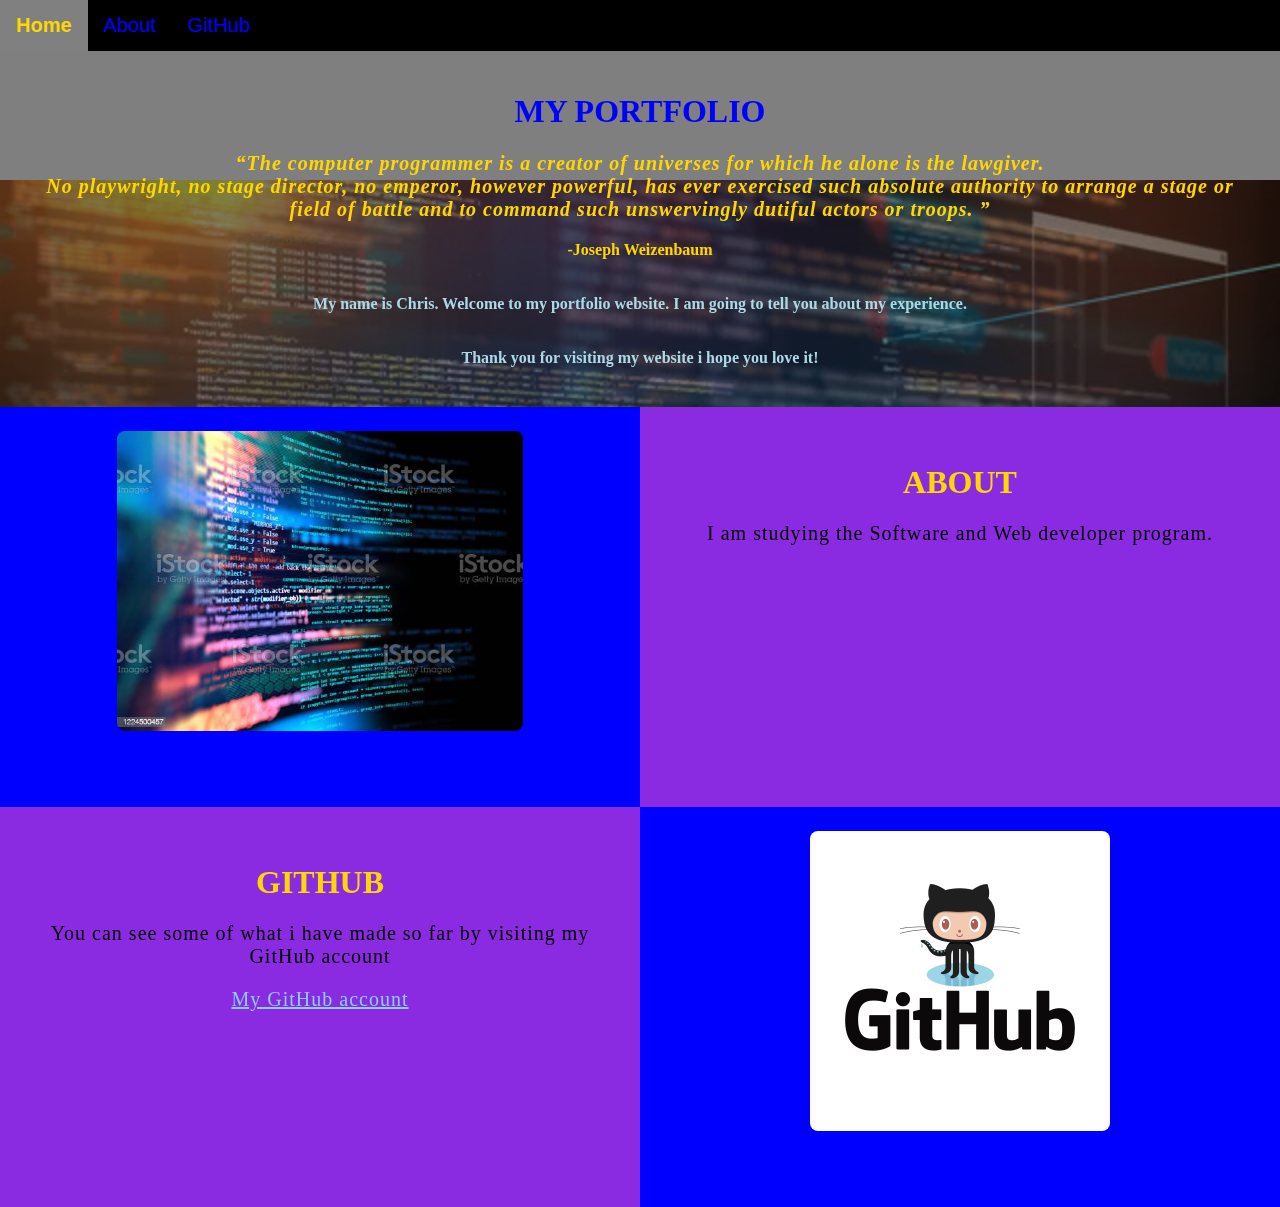
<file: index.html>
<!DOCTYPE html>
<html>
    <!--Head-->
    <head>
        <meta charset="UTF-8">
        <meta name="viewport" content="width=device-width" />
        <title>Chris</title>
        <link rel="stylesheet" type="text/css" href="CSS777.css">
    </head>

    <!--Body-->
    <body class="Background">
        
        <!--Navbar-->
        <div class="Navbar">
            <a class="active" href="#Home">Home</a>
            <a href="#About">About</a>
            <a href="#GitHub">GitHub</a>
        </div>

        <!--Breaks inserted to add space between navbar and the first heading-->
        <br>
        <br>

        <!--Background video-->
        <div id="Home">
            <video autoplay muted loop id="Coding_Video">
                <source src="Coding video for my Website.mp4" type="video/mp4">
                <!--Display message if video fails to run-->
                Your browser does not support HTML5 video.
            </video>
        </div>

        <!--Video text-->
        <div class="Video_Text">
            <h1 class="Gold-text">My Portfolio</h1>
            <strong>
                <p class="center">
                    <q>The computer programmer is a creator of universes for which he alone is the lawgiver.
                        <br>No playwright, no stage director, no emperor, however powerful, has ever exercised such absolute authority to arrange a stage or
                        <br>field of battle and to command such unswervingly dutiful actors or troops.
                    </q>
                    <br> <div class="Gold"> -Joseph Weizenbaum </div>
                    <br>
                    <br> <div class="center1">My name is Chris. Welcome to my portfolio website. I am going to tell you about my experience.</div>
                    <br>
                    <br>  <div class="center2"> Thank you for visiting my website i hope you love it! </div>
                </p>
            </strong>
        </div>

        <!--About section-->
        <div class="Row" id="About">
            <!--Left column-->
            <div class="Column_2">
                <img src="Coding_image_for_my_Website.jpg" alt="Picture of Coding">
            </div>

            <!--Right column-->
            <div class="Column_1">
                <h1>About</h1>
                <p text-center>
                    I am studying the Software and Web developer program. 
                    <br>
                </p>
            </div>
        </div>

        <!--GitHub section-->
        <div class="Row" id="GitHub">
            <!--Left column-->
            <div class="Column_1">
                <h1>GitHub</h1>
                <p>
                    You can see some of what i have made so far by visiting my GitHub account
                    <br>
                    <p class="center"><a href="https://github.com/COBRAHALOLEAFSPEACELOVE7/HTML-and-CSS-Projects" target="_blank">My GitHub account</a></p>
                </p>
            </div>
            <!--Right column-->
            <div class="Column_2">
                <a href="https://github.com/COBRAHALOLEAFSPEACELOVE7/HTML-and-CSS-Projects" target="_blank"><img src="GitHub.png" alt="GitHub Logo"></a>
            </div>
        </div>
</file>
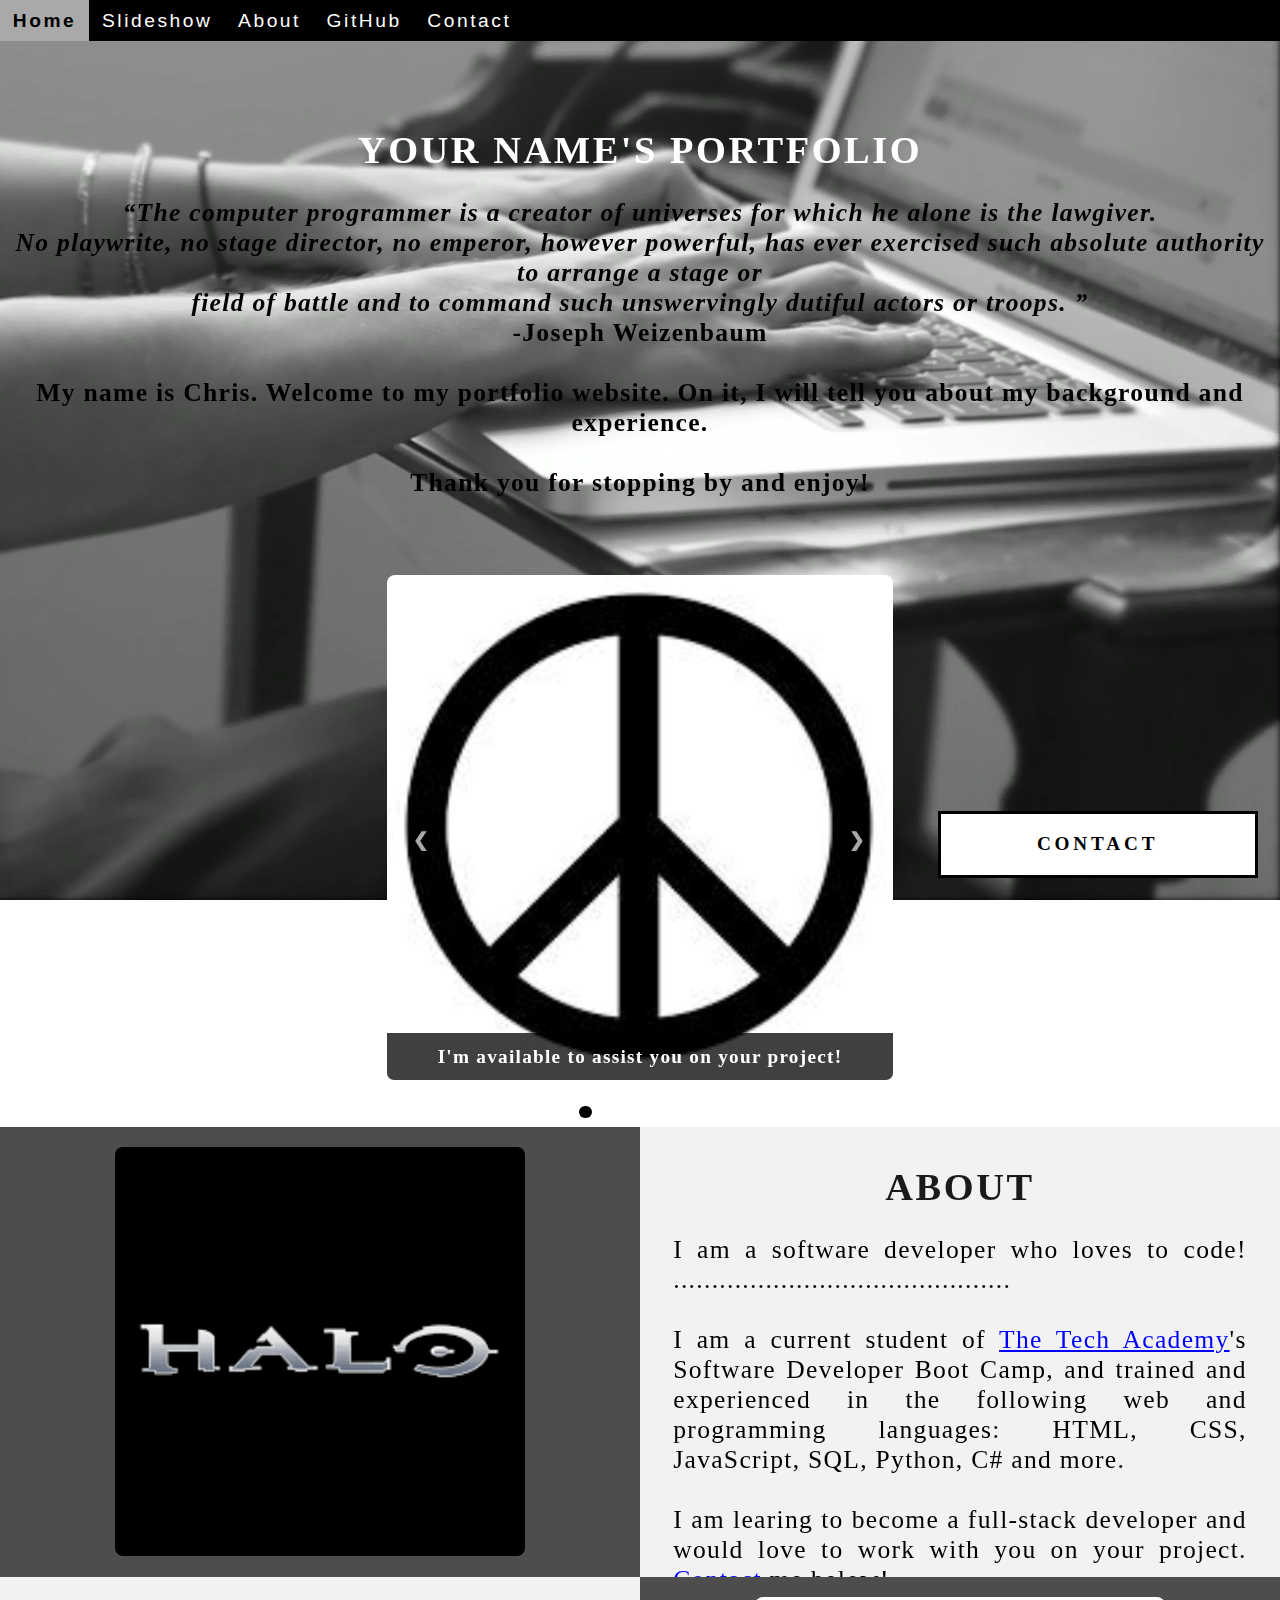
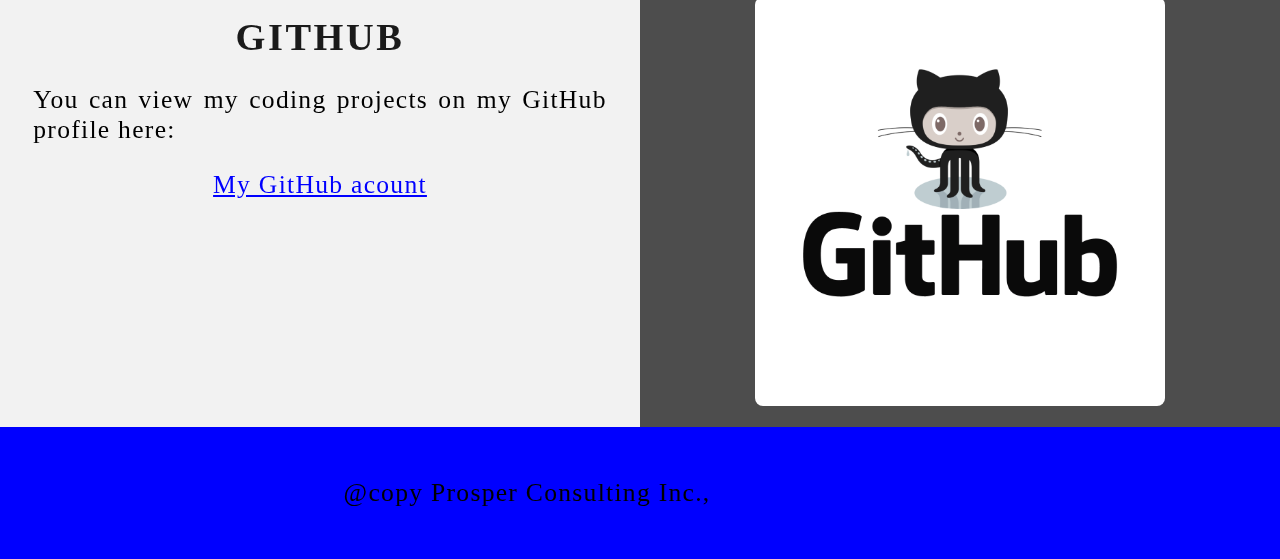
<file: Portfolio Website/index.html>
<!DOCTYPE html>
<html>


    <!-- Head -->
    <head>
        <meta charset="UTF-8">
        <neta name="viewport" content="width=device-width" />
        <title>My Portfolio Website</title>
        <link rel="shortcut icon" type="img/jpg" href="images/coding_icon.png">
        <link rel="stylesheet" type="text/css" href="Portfolio Website.css">
    </head>


    <!-- Body -->
    <body class="Background">


        <!-- Navbar -->
        <div class="Navbar">
            <a class="active" href="#Home">Home</a>
            <!-- New section added -->
            <a href="#Slideshow">Slideshow</a>
            <a href="#About">About</a>
            <a href="#GitHub">GitHub</a>
            <!-- Onclick and ondblclick functions added to open and close the contact form -->
            <a onclick="openForm()" ondblclick="closeForm()" class="contact">Contact</a>
        </div>

        <!-- Background video -->
        <div id="Home">
            <video autoplay muted loop id="Typing_Video">
                <source src="images/video/Typing.mp4" type="video/mp4">
                <!-- Display message if video fails to run -->
                Your browser does not support HTML5 video.
            </video>
        </div>

        <!-- Video text -->
        <div class="Video_Text">
            <h1 class="white-text">Your Name's Portfolio</h1>
            <strong>
                <p class="center">
                    <q>The computer programmer is a creator of universes for which he alone is the lawgiver.
                        <br>No playwrite, no stage director, no emperor, however powerful, has ever exercised such absolute authority to arrange a stage or
                        <br>field of battle and to command such unswervingly dutiful actors or troops.
                    </q>
                    <br> -Joseph Weizenbaum<br>
                    <br>
                    My name is Chris. Welcome to my portfolio website. On it, I will tell you about my background and experience.
                    <br>
                    <br>Thank you for stopping by and enjoy!
                </p>
            </strong>
        </div>

        <!-- Slideshow section added -->
        <div id="Slideshow">
            <div id="Slideshow_Background">
                <div id="Slideshow_Container">
                    <!-- Slide 1 of 6 -->
                    <div class="mySlides fade">
                        <img class="Slideshow_Images" src="images/Picture 1.jpg" alt="Picture of yourself">
                        <div class="text">I'm available to assist you on your project!</div>
                    </div>
                    <!-- Slide 2 0f 6 -->
                    <div class="mySlides fade">
                        <img class="Slideshow_Images" src="images/HTML_CSS_and_JavaScript.jpeg" alt="HTML, CSS, and JS logos">
                        <div class="text">I am in School learing to become a full-stack Software and Webdeveloper,<br> trained in:<br>HTML, CSS, JavaScript,</div>
                    </div>
                    <!-- Slide 3 of 6 -->
                    <div class="mySlides fade">
                        <img class="Slideshow_Images" src="images/Python.png" alt="Python logo">
                        <div class="text">the popular programming language Python,</div>
                    </div>
                    <!-- Slide 4 of 6 -->
                    <div class="mySlides fade">
                        <img class="Slideshow_Images" src="images/C_Sharp_and_Dot_NET.png" alt="C# logo">
                        <div class="text">C#, .NET Framework, ASP.NET, MVC, </div>
                    </div>
                    <!-- Slide 5 of 6 -->
                    <div class="mySlides fade">
                        <img class="Slideshow_Images" src="images/SQL_and_Database.jpg" alt="SQL logo">
                        <div class="text">back end development, databases and SQL.</div>
                    </div>
                    <!-- Slide 6 of 6 -->
                    <div class="mySlides fade">
                        <img class="Slideshow_Images" src="images/Picture 2.jpg" alt="Replace with a picture of your choosing">
                        <div class="text"><a class="white-text contact" onclick="openForm()">Contact me now!</a></div>
                    </div>
                    <!-- Previous and next buttons -->
                    <a class="Previous" onclick="plusSlides(-1)">&#10094;</a>
                    <a class="Next" onclick="plusSlides(1)">&#10095;</a>
                </div>
                <br> <!-- Adds a space between the slideshow imgaes and the dots -->

                <!-- Slideshow dots (these are another way for users to navigate through the slideshow) -->
                <div style="text-align: center">
                    <span class="dot" onclick="currentSlide(1)"></span>
                    <span calss="dot" onclick="currentSlide(2)"></span>
                    <span class="dot" onclick="currentSlide(3)"></span>
                    <span class="dot" onclick="currentSlide(4)"></span>
                    <span class="dot" onclick="currentSlide(5)"></span>
                    <span class="dot" onclick="currentSlide(6)"></span>
                </div>
            </div>
        </div>

        <!-- About section -->
        <div class="Row" id="About">
            <!-- Left column -->
            <div class="Column_2">
                <img src="images\Picture 3.png" alt="Replace with a picture of your choosing">
            </div>
            <!-- Right column -->
            <div class="Column_1">
                <h1>About</h1>
                <p>
                    I am a software developer who loves to code! ............................................
                    <br>
                    <br>I am a current student of <a href="https://www.learncodinganywhere.com" target="_blank">The Tech Academy</a>'s Software Developer Boot Camp, and trained and
                    experienced in the following web and programming languages: HTML, CSS, JavaScript, SQL, Python, C# and more.
                    <br>
                    <br>I am learing to become a full-stack developer and would love to work with you on your project. <a onclick="openForm()" class="contact">Contact</a> me below!
                </p>
            </div>
        </div>

        <!-- GitHub section -->
        <div class="Row" id="GitHub">
            <!-- Left column_1 -->
            <div class="Column_1">
                <h1>GitHub</h1>
                <p>You can view my coding projects on my GitHub profile here:
                    <br>
                    <p class="center"><a href=https://github.com/COBRAHALOLEAFSPEACELOVE7?tab=projects target="_blank">My GitHub acount</a></p>
                </p>
            </div>
            <!-- Right column -->
            <div class="Column_2">
                <a href=https://github.com/COBRAHALOLEAFSPEACELOVE7?tab=projects target="_blank"><img src="images/GitHub.png"></a>
            </div>
        </div>

        <!-- Contact form -->
        <div id="Contact">
            <button onclick="openForm()" class="Pop_Up_Button">CONTACT</button>
            <div class="form-popup" id="myForm">
                <form action="https://formspree.io/info@learncodinganywhere.com" method="POST" class="form-container"><!-- Here we are using a free online service from
https://formspree.io/ to send our contact form to an email address of our choosing - note: it will not run unless live on the internet, you have to push it to your online
website first -->

                    <h1>Contact</h1>
                    <label for="name"><br>Name</br></label>
                        <input type="text" placeholder="Type your name here" name="name" required>
                    <label for="phone"><br>Phone</br></label>
                        <input type="text" placeholder="Type your phone number here" name="phone">
                    <label for="email"><br>Email</br></label>
                        <input type="text" placeholder="Type your email address here" name="email" required>
                    <label for="message"><br>Message</br></label>
                        <input tyoe="text" placeholder="Type your message here" name="message">

                    <button type="submit" class="btn">SUBMIT</button>
                    <button type="button" class="btn cancel" onclick="closeForm()">CLOSE</button>
                </form>
            </div>
        </div>

        <!-- Footer section -->
        <footer>
            <p class="center">@copy Prosper Consulting Inc., <a href="https://www.learncodinganywhere.com/" target="_blank">The Tech Academy</a></p>
        </footer>
        <script src="Portfolio Website.js"></script>
    </body>
</html>
</file>
<file: CSS777.css>
/***** GENERAL STYLING *****/
/* Body */
body {
    margin: 0%  /* This ensures our site displays all the way to the edge of the browser screen */
}

/* Heading 1 elements */
h1 {
    text-transform: uppercase; /* Capitalizing all h1 headings */
    font-family: "Trebuchet MS", Optima; /* Sets the font family of all h1 headings */
    text-align: center; /* Centering all h1 elements */
    margin-top: 3%; /* Adds a small margin above h1 elements */
    color: Gold; 
}

/* Heading 1 element hover effect */
h1:hover {
    filter: grayscale(5%); /* Adds a slightly gray filter to the h1 headings when hovered over */
    transform: scale(1.1); /* When the h1 elements are hovered over they increase in size by 1.1 */
    transition: transform 1s; /* This causes the transformation to last 1 second */
}

/* Styling for portfolio title text */
.Gold-text {
    color: Blue; /* This is used to change the color of the portfolio title text */
}

/* Paragraph elements */
p {
    font-family: Perpetua, Rockwell Extra Bold;
    text-align: justify; /* Justify text within paragraph elements */
    letter-spacing: 1px; /* This expands the text slightly */
    font-size: 20px;
    padding-left: 20px; /* Adds padding to the left of the paragraph element */
    padding-right: 20px; /* Adds padding to the right of the paragraph element */
}

p {text-align: center;}

/* Paragraph element hover effect */
p:hover {
    transition: transform 1s; /* This makes the transform effect last 1 second */
	transform: scale(1.01); /* This makes the paragraphs increase slightly in size when hovered over */
}

/* Center class - this applies to all elements with the class "center" */
.center {
    text-align: center; /* This center aligns the text */
}

/* Center class hover effect - This only affects the quote, github link, and footer */
.center:hover {
    transition: transform 2s; /* This makes the transform effect last 2 seconds */
    transform: scale(1.1); /* This makes the elements with class "center" increase in size by 1.1 when hovered over */
}

.center1{
    text-align: center;
    Color:LightBlue
}

/* Anchor elements */
a {
    color: lightskyblue; /* This ensures all links are lightskyblue */
}

/* Quotation elements */
q {
    font-style: italic; /* This makes the quote italicized */
    Color:Gold
}

.Gold{
    Color:Gold;
    Text-Align: center
    
}

.center2{
    text-align: center;
    Color: LightBlue
}

/* Image elements */
img {
    border-radius: 8px; /* Gives all images slightly rounded corners */
    max-width: 100%; /* Ensures all images stay within the width of their container */
    height: 300px; /* Sets the height of all images */
    display: block; /* By specifying block display we can ensure our images are able to be centered */
    margin-left: auto; /* In combination with "margin-right: auto" this centers all images */
    margin-right: auto;
}


/* Image element hover effects */
img:hover {
    transition: transform 1s; /* Transition lasts 1 second */
	transform: scale(1.1); /* Image is increased slightly when hovered over */
}

/* The @media rule is used in media queries to apply different styles for different media/types of devices */
/* On screens 576px and smaller the images will be 100px tall and centered vertically in the column */
@media screen and (max-width: 576px) {
    img {
        height: 100px;
        margin-top: 150px;
    }
}

/* Styling for footer element */
footer {
    padding: 2%; /* This gives the footer padding that is equal to 2% of the width of the element's area */
    background-color: white;
}
/***** END OF GENERAL STYLING *****/

/***** NAVBAR STYLING *****/
.Navbar {
    overflow: hidden; /* This ensures that any content that overflows beyond the boundary of our nav bar is not displayed */
    background-color: black; /* This colors the navbar black */
    position: fixed; /* This keeps the navbar at the top of the screen as we scroll */
    top: 0; /* This ensures no space is displayed above the navbar */
    width: 100%; /* This makes the navbar span the entire width of the page */
    z-index: 1; /* This ensures other elements don't display over the navbar */
    -webkit-animation: moveNav 5s; /* This applies the moveNav animation below for Safari 4.0 - 8.0 */
    animation: moveNav 5s; /* This applies the moveNav animation for all other browsers */
}

/* moveNav animation effect for moving the nav bar in from the left of the screen */
@keyframes moveNav {
    from {left: -100vw;} /* The navbar is starting off screen to the left */
    to {left: 0vw;} /* This moves the navbar into place on the screen */
}

/* Navbar links */
.Navbar a {
    float: left; /* This specifies that the text floats on the left on the navbar */
    display: block; /* This ensures that other text will be displayed on the same line or row, instead of a new line */
    color: Blue; /* This is the font color for text on our navbar */
    padding: 14px 16px; /* This adds padding around our text */
    text-decoration: none; /* This gets rid of the underlines under the text on our navbar */
    font-family: Avant Garde, Helvetica; /* This specifies the font family for text on our navbar */
    font-size: 20px; /* This specifies the font size for text on our navbar */
    text-align: center; /* This centers the text within its container */
    position: relative; /* This sets the text relative to its normal positioning, allowing us to use the animation below */
    -webkit-animation: moveNavText 5.75s; /* Animation for Safari 4.0 - 8.0 */
    animation: moveNavText 5.75s; /* Applies the moveNavText animation for 5.75s */ 
}

/* moveNavText animation effect for moving the navbar text from above the view to the navbar */
@keyframes moveNavText {
    from {top: -100vw;} /* This sets the navbar text 100% above the viewport */
    to {top: 0vw;} /* This lowers the navbar text onto the navbar */
}

/* Screens 576px and smaller will display navbar links equally distributed */
@media screen and (max-width: 576px) {
    .Navbar a{
        width: 25%; /* This makes each link take up 1/4 of the navbar */
        font-size: 12px;
    }
}

/* Navbar hover effects */
.Navbar a:hover {
    background-color: Blue; /* Defines the background color that will display when you hover over the link */
    color: Gold; /* This defines the font color that will display when navbar a elements are hovered over */
    font-weight: bold; /* This makes the text on the navbar bold when hovered over */
}

/* Navbar home button */
.Navbar a.active { /* This targets the a element on the navbar with the "active" class */
    background-color: Gray;
}
/***** END OF NAVBAR STYLING *****/

/***** VIDEO STYLING *****/
/* Formatting for background video */
#Coding_Video {
    position: fixed; /* This fixes the video to the page */
    right: 0; /* This ensures there is no space between the edge of the video and the edge of the page */
    bottom: 0; /* This ensures no space between the bottom of the video and the bottom of the page */
    min-width: 100%; /* This ensures the video is displayed across the full width of the page */
    z-index: -1; /* This places the video behind the other elements on the page */
}

/* Screens that are 576px and smaller will not display the background video */
@media screen and (max-width: 576px) {
    #Coding_Video {
        display: none;
    }
}

/* Texts over the video */
.Video_Text {
    background: rgba(0, 0, 0, 0.5); /* This provides a semi-transparent background for the text to sit over */
    color: white; /* Makes the font color white */
    width: 100%; /* Ensures the video-text container fills the width of the video */
    padding: 20px; /* This adds padding around the video-text container so that the background goes slightly beyond the text */
    position: relative; /* This sets the text relative to its normal positioning, allowing us to use the animation below */
    -webkit-animation: moveVideoText 5.75s;
    animation: moveVideoText 5.75s;
}

/* This animation effect causes the overlay video text to move up from the bottom of the page upon page load */
@keyframes moveVideoText {
    from {top: -100vw;} /* This sets the position of the video text to above the viewport */
    to {top: 0vw;} /* This moves the video text to the normal positioning on the viewport */
}
/***** END OF VIDEO STYLING *****/

/***** TABLE STYLING -  this section covers the styling of the columns and rows within the table *****/
* { /* The asterisk is a universal selector that applies this effect to all elements on the page */
    box-sizing: border-box; /* This creates a box with a border within which we will place most of our text */
} 

.Column_1 {
    float: left;
    width: 50%; /* This ensures the column takes up half of the page width */
    padding: 10px;
    padding-top: 3%; /* This ensures there is space between the top of the column and our headings */
    height: 400px; /* This sets the height of the column to 400px -  this may need to be adjusted depending on the text you enter */
    background-color: blueviolet; /* Sets the background color of the columns with class Column_1 */
}

/* Screens 576px and smaller will display a scroll bar if the text overflows the column height */
@media screen and (max-width: 576px) {
    .Column_1 {
        overflow: auto;
    }
}

.Column_2 {
    float: left;
    width: 50%;
    padding: 10px;
    padding-top: 1.9%;
    height: 400px;
    background-color: blue;
}

/* This class is applied to the columns in the final row, overriding the height and padding to provide more room for the contact form  while keeping the rest of the formatting from Column_1 or Column_2 */
.Column_tall {
    padding-top: 3.5%;
    height: 450px;
}

/* This inserts something after the content of selected elements (in this case the elements with class "Row") */
.Row:after {
	content: ""; /* By leaving this blank, we are allowing the footer (covered lower down) to be displayed - removing it makes the footer overwrite a column */
	display: table; /* The display property specifies the type of display behavior; the table value tells the browser to treat the element as a table */
	clear: both; /* This clears any other elements from floating on the left or the right of an element */
}
/***** END OF TABLE STYLING *****/
</file>
<file: Portfolio Website/Portfolio Website.css>
/***** GENERAL STYLING *****/

/*Affects entire document */
html {
    scroll-behavior: smooth; /* This ensures that the page scrolling is smooth when the buttons on the nav bar is clicked */
}

/* Body */
body {
    margin: 0%; /* This ensures our site displays all the way to the edge of the browser scren */
    opacity: 1; /* This and transition affect the page loading fade in effect */
    transition: 3s opacity; /* This causes a 3 second fade in */
    letter-spacing: .2vw; /* vw is a relative measurement, 1vw is equal to 1% of the viewport width */
    font-family: Avant Garde, Helvetica;
    font-size: 1.5vw;
    overflow-x: hidden; /* This prevents the horizontal scroll bar from appearing when the quote is hovered */
    user-select: none; /* This prevents the text on the webpage from being highlighted by the user */
}

/* This section contributes to the fade effect for the page that occurs whn the page is loaded */
body.fade-out {
    opacity: .1; /* This sets the level of opacity at the start of page load */
}

/* Heading 1 elements */
h1 {
    text-transform: uppercase; /*capitalizing all h1 headings */
    font-family: "Trebuchet MS", Optima; /* Sets the font family of all h1 headings */
    text-align: center; /* Centering all h1 elements */
    margin-top: 3%; /* Adds a small margin above h1 elements */
    color: #1a1a1a;
}

/* Heading 1 element hover effect */
h1:hover {
    filter: grayscale(5%); /* Adds a slightly gray filter to the h1 headings when hovered over */
    transform: scale(1.1); /* When the h1 elements are hovered over they increase in size by 1.1 */
    transition: transform 1s; /* This causes the transition to last 1 second */
}

/* Styling for Portfolio Title Text */
.white-text {
    color: #fff;/* This is used to change the color of the Portfolio Title Text */
    padding-top: 10vh; /* Adds padding (equal to 10% of the viewport height) to the top of the Portfolio Title Text */
}

/* Paragraph elements */
p {
    font-family: Perpetua, Rockwell Extra Bold;
    text-align: justify; /* This justifies the text within paragraph elements */
    letter-spacing: .1vw; /* This expands the text slightly */
    font-size: 2.5vw; /* Relative font sizing equal to 2.5% of the viewport width */
    padding-left: 1vw; /* Relative padding equal to 1% of the viewport width */
    padding-right: 1vw; /* Relative padding equal to 1% of the viewport width */
}

/* Paragraph element hover effect */
p:hover {
    transition: transform 1s; /* This makes the transform effect last 1 second */
        transform: scale(1.01); /* This makes the paragraphs increase slightly in size when hovered over */
}

/* Center class - this applies to all centered text */
.center {
    text-align: center; /* This center aligns the text */
}

/* Center align elements hover effect - This only affects the quote, github link, and footer */
.center:hover {
    transition: transform 2s; /* This makes the transform effect last 2 seconds */
    transform: scale(1.1); /* This makes the elements with the class "center" increase in size by 1.1 when hovered over */
}

/* Anchor elements */
a {
    color: blue; /* This ensures all links are blue */
    cursor: pointer; /* This ensures all links change the mouse to a pointer when hovered over or clicked */
    text-decoration: underline; /* This ensures all links are underlined */
}

/* Quotation elements */
q {
    font-style: italic; /* Makes the quote italicized */
}

/* Image elements */
img {
    filter: grayscale(75%); /* This rids our pictures of 75% of their color */
    border-radius: 8px; /* Gives all images slightly rounded corners */
    max-width: 100%; /* Ensures all images stay within the width of their container */
    max-height: 100%; /* Endures all stay within the height of their container */
    display: block; /* By specifying block display we can ensure our imgaes are able to be centered */
    margin: auto auto auto auto; /* This centers all imgaes */
}

/* Image element hover effects */
img:hover {
    filter: grayscale(5%); /* Brings back most of the image's color when hovered over */
}

/*Styling for footer element */
footer {
    padding: 2%; /* This gives the footer padding that is equal to 2% of the width of the element's area */
    background-color: Blue;
}
/***** End of General Styling *****/

/***** Navbar Styling *****/
.Navbar {
    overflow: hidden; /* This ensures that any content that overflows beyond the boundry of our nav is not displayed */
    background-color: black; /* This colors the navbar black */
    position: fixed; /* This keeps the navbar at the top of the screen as we scroll */
    top: 0; /* This endures no space is displayed above the navbar */
    width: 100%; /* This makes the navbar span the entire width of the page */
    z-index: 1; /* This ensures other elements don't display over the navbar */
    -webkit-animation: moveNav 5s; /* Safari 4.0 - 8.0 */
    animation: moveNav 5s; /*This makes the moveNav animation last 5 secomds*/
}

/* The animation effect for moving the nav bar in from above the left of the screen on page load */
@keyframes moveNav {
    from {left: -100vw;} /* The navbar is starting off screen to the left */
    to { left: 0vw;} /* This moves the navbar into place on the screen */ 
}

/*Navbar Links */
.Navbar a {
    float: left; /* This specifies that the text floats on the left on the navbar */
    display: block; /* This ensures that other text will be displayed on the same line or row, instead of a new line */
    color: white; /* This is the font color for text on our navbar */
    padding: .75vw 1vw; /* This adds padding around out text */
    text-decoration: none; /* This gets rid of the underlines under the text on our navbar */
    font-family: Avant Garde, Helvetica; /* This specifies the font familt for text on our navbar */
    font-size: 1.5vw; /* This specifies the font size for text on our navbar */
    text-align: center; /* This centers the tect wothin its container */
    position: relative; /* This sets the text relative to its normal positioning, allowing us to use the animation */
    -webkit-animation: moveNavText 5.75; /* Animation for Safari 4.0 - 8.0 */
    animation: moveNavText 5.75s; /* Applies the moveNavText animation for 5.75s */
}

/* The animation effect for moving the nav bar links in from above the top of the screen on page load */
@keyframes moveNavText {
    from {top: -100vw;} /* This sets the navbar text 100% above the viewport */
    to {top: 0vw;} /* This lowers the navbar text onto the navbar */
}

/*Navbar hover effects */
.Navbar a:hover {
    background-color: #f4f4f4; /* Defines the background color that will display when you hover over the link */
    color: black; /* This defines the font color that display when navbar a elements are hovered over */
    font-weight: bold; /*This makes the text on the nabar bold when hovered over */
    cursor: pointer;
    transition: 0.5s ease-in; /* Creates a smooth transition for hover triggar */    
}

/* Navbar home button */
.Navbar a.active { /* This targets the a element on the navbar with the "active" class */
    background-color: darkgray;
}
/***** End of Navbar Styling *****/

/***** Video Styling *****/
/* Formatting for background video */
#Typing_Video {
    position: fixed; /* This fixes the video to the page */
    right: 0; /* This ensures there is no space between the edge of the video and the edge of hte page */
    bottom: 0; /* This ensures no space between the edge of the video anf the bottom page */
    min-width: 100%; /* This ensures the video is displayed across the full width of the page */
    z-index: -1 /* This places the video behind the other elements on the page */
}

/* Screens that are 576px and smaller will not display the background video */
@media screen and (max-width: 576) {
    #Typing_Video {
        display: none;
    }
}

/* Texts over the video */
.VIdeo_Text {
    background: rgba (0, 0, 0, 0.5); /* This provides a semi-transparents background for the text to sit over */
    color: white; /* Makes the font color white */
    width: 100%; /* Ensures the video-text container fills the width of the video */
    height: 100vh; /* This ensures the video-text container fills the height of the viewport so that hte slideshow is not partially displayed */
    padding-top: 2vh; /* This adds padding around the video-text container so that the background goes slightly beyond the text */
    position: relative; /* This sets the text relative to its normal positioning, allowing us to use the animation below */
    -webkit-animation: moveVideoText 5.75s; /* Animation for Safari 4.0 - 8.0 */
    animation: moveVideoText 5.75s; /*moveVideoText animation set to 5.75s to match the movenavText animation */
}

/* This animation effect causes the overlay video text to move up from the bottom of the page upon page load */
@keyframes moveVideoText {
    from {top: -100vw;} /* This sets the position of the video text to above the viewport */
    to {top: 0vw;} /* This moves the video text to the normal positioning on the viewport */
}
/***** End of Video Styling *****/

/***** Slideshow Styling *****/
#Slideshow_Background {
    background: rgba (255, 255, 255, 0.35); /* This creates a slightly transparent white background that's palced over the video in the background */
}

.mySlides{
    display: none; /* This prevents the images from being dislpayed, we will use JS to display these */
}

/* Slideshow section / container */
#Slideshow_Container {
    width: 39.5vw; /* Relative sizing of the container for the slideshow set to 39.5% of the viewport width */
    height: auto; /* The height of the container is automatically adjusted based on the content it is displaying */
    padding-top: 4%; /* Adds a small padding to the top of the slideshow container */
    position: relative; /* This sets the container relative to its normal positioning */
    margin:auto; /* This will horizontally center the container on tht page */
}

/* Remove the underline from the previous and next buttons on the slideshow */
#Slideshow_Container a {
    text-decoration: none;
}

/* Images contained within the slideshow */
.Slideshow.Images {
    vertical-align: middle; /* This centers the images vertically within the slideshow container */
    height: auto; /* The height of the images is automatically adjusted based on the content, ie if your images are different sizes, they will display as different sizes */
    box-shadow: 0px 5px 10px 12px rgba(0, 0, 0, .75); /* Adds a shadow around the slideshow images */
    width: 100%; /* The width of the images is automatically adjusted based on the content */
}

/* Next and previous buttons */
.Previous, .Next {
    cursor: pointer; /* Changes the mouse to a pointer when the buttons are selected */
    position: absolute; /* This makes the next and previous buttons positioned relative to the slideshow container */
    top: 50%; /* This moves the buttons up in the slideshow container */
    width: auto; /* The width of the buttons is automatically adjusted based on the content */
    padding: 2vw; /* Adds padding equal to 2% of the viewport width */
    color: darkgray;
    font-weight: bold;
    font-size: 1.5vw;
    border-radius: 0 3px 3px 0; /* Adds a slightly rounded border on the top and bottom right corners*/
    user-select: none; /* This porperty makes it so that the user cannot highlight the text */
    transition: 0.6s ease; /* This specifies the details of the hover transition for these elements */ 
}

/* Positioning the next button on the right hand side */
.Next {
    right: 0; /* This moves the next button to the right side of the slideshow container */
    border-radius: 3px 0 0 3px; /* This changes the border radius on the next button to the top left of the button */
}

/* Hover effect on slide show buttons */
.Previous:hover, .Next:hover {
    background-color: rgba(0, 0, 0, 0.8); /* Makes the background of the arrows a transparent gray color */
    color: white; /* Makes the arrows white when hovered over */
}

/* Slideshow text */
.text {
    color: white;
    padding: 1vw;
    position: absolute; /* This ensures the text is positioned within the image */
    bottom: 0; /* This property sets the text at the bottom of the image */
    width: 100%; /* This element covers the full width of the image */
    text-align: center; /* The text is center aligned within the image */
    font-family: Perpetua, Rockwell Extra Bold;
    letter-spacing: .1vw; /* This gives slight spacing between the letters */
    font-size: 1.5vw; /* Font size is relative to the size of the viewport width */
    background-color: rgba(0, 0, 0, 0.75); /* Gives a slightly transparent black background */
    font-weight: bold;
    border-radius: 0px 0px 7px 7px; /* Gives the text background rounded corners on the bottom left and right corners */
}

/* Styling of the dots under the slideshow */
.dot {
    cursor: pointer; /* The cursor changes to pointer when hovered over the dots */
    height: 1vw; /* The dots are sized relative to the viewport width */
    width: 1vw;
    margin: .25vw; /* adds additional spacing bewtween the dots */
    background-color: white; /* Makes the dots white */
    border-radius: 50%; /* Makes the dots circles by rounding each corner */
    display: inline-block; /* Allows the dots to sit next to eachother rather then a new line */
    transition: background-color 0.6s ease; /* When clicked on the dots transition to a different color when clicked or hovered overr (the affect is defined below) */
    z-index: 1; /* This ensures the dots will be displayed above any other elements */
}

/* Hover effect for slideshow dots */
.active, .dot:hover {
    background-color: black; /* Sets the color of the dots when active or hovered over */
}

/* Fading animation for slideshow */
.fade {
    animation-name: fade; /* Fade animation is defined below */
    animation-duration: 1.5s; /* This animation lasts 1.5 seconds */
    -webkit-animation-name: fade; /* Same as above for Safari 4.0-8.0 */
    -webkit-animation-duration: 1.5s;
}

@-webkit-keyframes fade {
    from {opacity: .4;} /* Image starts transparent */
    to {opacity: 1;} /* Image ends opaque */
}

@keyframes fade {
    from {opacity: .4;} /* Image starts transparent */
    to {opacity: 1;} /* image ends opaque */
}
/***** End Slideshow Styling *****/

/***** Table Styling - this section covers the styling of the coloumns and rows within the table *****/
* { /*The asterisk is a universal selector that applies this effect to all elements on the page */
    box-sizing: border-box; /* This creates a box with a border within which we will place most of our text */
}

.Column_1 {
    float: left;
    width: 50%; /* This ensures the column takes up half of the page width */
    padding: 1.6%;
    height: 450px; /* This sets the height of the column to 400px - this may need to be adjusted depending on the text you enter */
    background-color: #f2f2f2; /* Sets the background color of the left columns */
}

.Column_2 {
    float: left;
    width: 50%;
    padding: 1.6%;
    height: 450px;
    background-color: #4d4d4d;
}

/* This inserts something after the content of selcted elements (in thid case the elements with the class "Row" */
.Row:after {
    content: ""; /* By leaving this blank, we are allowing the footer (covered lower down) to be displayed - removing it makes the footer overwrite a column */
    display: table; /* The display porperty specifies the type of display behavior; the table value tells the browser to treat the element ad a table */
    clear: both; /* This clears any other elements from floating on the left or the right of an element */
}
/***** End of Table Styling *****/

/***** Contact Form Styling *****/
/* Button used to open the contact form - fixed at the bottom of the page */
.Pop_Up_Button {
    position: fixed; /* The element is positioned relative to the viewport and stays in the same location no matter what */
    bottom: 1.75vw; /* Positions the button slightly up from the bottom of the viewport */
    right: 1.75vw; /* Positions the viewport slightly right from the side of the viewport */
    width: 25vw; /* Sets the width rekative to the viewport width */
    background-color: white; /* Sets the background color of the buttons to white */
    color: black; /* Sets the color of the button text to black */
    border: solid black; /* This makes a solid black border around the button */
    cursor: pointer; /* This changes the cursor when hovered over the button to a pointer */
    -webkit-animation: movePopup 5s; /* Animation for 5 seconds for Safari 4.0-8.0 */
    animation: movePopup 5s; /* Animaion set for 5 seconds */
}

/* movePopup animation moves the button from off the right side of the screen to its fixed location on the viewport */
@keyframes movePopup {
    from {right: -40vw;}
    to {right: 1.75vw;}
}

/* Styling for contact form */
.form-popup {
    z-index: 8; /* This z-index ensures the contact form shows above all other elements on the page */
    display: none; /* Set the display to none, we will use JavaScript to show the contact form */
    position: fixed; /* The form stays in the same location no matter what */
    bottom: .5vw; /* Slightly up from the bottom of the viewport */
    right: .5vw; /* Slightly in from the right side of the viewport */
}

/* Form styling */
.form-container {
    max-width: 49vw; /* Relative sizing of the form container - 49% of the viewport width */
    padding: 1vw; /* Adds padding between the form-popup and the form-container */
    background-color: white;
}

/* Input fields */
.form-container input[type=text] {
    width: 100%; /* The input boxes completely fill the width of the form-container */
    padding: .93vw; /* Adds padding to the input boxes */
    margin: .6vw 0 .6vw 0; /* Adds space between the input boxes and the labels */
    border: none; /* Removes the border from the input boxes */
    background: Gainsboro; /* Sets the background color of the input boxes */
    font-size: 1vw; /* Relative font sizing based on the width of the viewport */
}

/* General styling for all the buttons */
button {
    font-family: "Trebuchet MS", Optima;
    letter-spacing: .3vw; /* Adds slight spacing between the letters */
    font-size: 1.5vw; /* Relative sizing of text */
    font-weight: bold;
    padding: 1.5vw; /* Adds padding to the text in the button */
    cursor: pointer; /* Changes the cursor to pointer over button elements */
    width: 100%; /* Sets the width of the buttons to 100% of their containers */
    height: auto; /*Allows the height to be resized depending on the content showing */
}

/* Hover effect for contact and submit buttons */
button:hover, .form-container .btn:hover {
    color: white; /* This makes the text in the buttons white when hovered over */
    background-color: black; /* The background of the button changes to black when hovered over */
    transition-duration: 1s; /* This makes the transition last 1 secnod */
    -webkit-transition-duration: 1s; /* For Safari 4.0-8.0 */
    border-color: silver; /* The border turns silver when the button is hovered over */
}

/* Submit button */
.form-container .btn {
    background-color: white;
    color: black;
    border-color: black;
    margin-bottom: 1vh; /* Adds space between the submit button and the close button */
}

/* Close button */
.form-container .cancel {
    background-color: black;
    color: white;
    border-color: gray;
}

/* Styling for close button on hover */
.form-container .cancel:hover {
    color: white;
    background-color: darkred;
    transition-duration: 1s;
    -webkit-transition-duration: 1s;
    border-color: black;
}
/***** End of Contact Form Styling *****/

/***** Media Query Section *****/
/* Media rules for paragraph font size for different screen sizes */
@media screen and (max-width: 527px) {
    p{
        font-size: 3.75vw;
    }
}

@media screen and (min-width: 528px) and (max-width: 660px) {
    p {
        font-size: 3.5vw;
    }
}

@media screen and (min-width: 661px) and (max-width: 799px) {
    p {
        font-size: 2.75vw;
    }
}

@media screen and (min-width: 800px) and (max-width: 924px) {
    p {
        font-size: 2.5vw;
    }
}

@media screen and (min-width: 925px) and (max-width: 1050px) {
    p {
        font-size: 2.25vw;
    }
}

@media screen and (min-width: 1051px) and (max-width: 1310px) {
    p {
        font-size: 2vw;
    }
}

@media screen and (min-width: 1311px) and (max-width: 1535px) {
    p {
        font-size: 1.75vw;
    }
}

@media screen and (min-width: 1536px) and (max-width: 2269px) {
    p {
        font-size: 1.5vw;
    }
}

@media screen and (min-width: 2270px) {
    p {
        font-size: 1.35vw;
    }
}

/*Media rule for navbar links for different screen sizes*/
/* Screens 1080px and samller will display navbar links equally distributed */
@media screen and (max-width: 1080px) {
    .Navbar a {
        width: 20%; /* This sets each navbar link to 1/5 of the navbar */
        font-size: 2.5vw
    }
}

/*Media rules to enlarge the font of the white text for smaller screens */
@media screen and (max-width: 1080px) {
    .quote{
        font-size: 3.5vw;
    }

    .white-text {
        font-size: 4.5vw;
    }
}

/*Media rules to increase the size of the columns for larger screens */
@media screen and (min-width: 1725px) {
    .Column_1 {
        height: 550px;
    }
    .Column_2 {
        height: 550px;
    }
}

/*Media rule to remove margin-top from h1 elements for extra large screens (so that the paragraph text fits in the column*/
@media screen and (min-width: 2000px) {
    h1{
        margin-top: 0;
    }
}
/***** End of Media Query Section *****/
</file>
